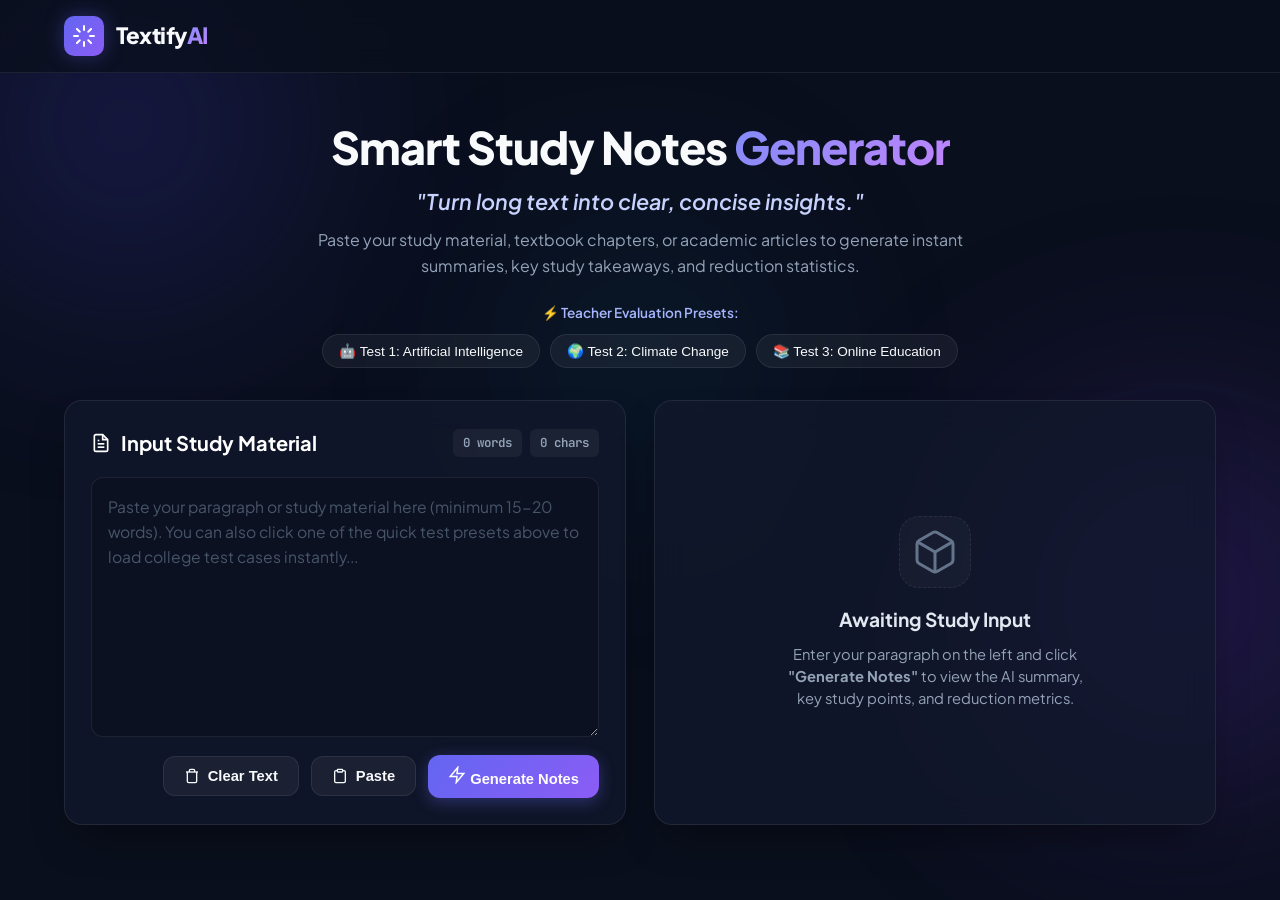
<file: templates/index.html>
<!DOCTYPE html>
<html lang="en">
<head>
  <meta charset="UTF-8">
  <meta name="viewport" content="width=device-width, initial-scale=1.0">
  <title>TextifyAI - Smart Study Notes Generator</title>
  <meta name="description" content="Turn long text into clear, concise insights using pre-trained Generative AI. College Mini Project for MCA Generative AI, SRM IST.">
  <link rel="preconnect" href="https://fonts.googleapis.com">
  <link rel="preconnect" href="https://fonts.gstatic.com" crossorigin>
  <link href="https://fonts.googleapis.com/css2?family=Plus+Jakarta+Sans:wght@300;400;500;600;700;800&family=JetBrains+Mono:wght@400;500;600&display=swap" rel="stylesheet">
  <link rel="stylesheet" href="/static/css/style.css">
</head>
<body>
  <!-- Background Glow Accents -->
  <div class="glow-orb orb-1"></div>
  <div class="glow-orb orb-2"></div>
  <div class="glow-orb orb-3"></div>

  <!-- Header Navigation -->
  <header class="navbar">
    <div class="container nav-container">
      <div class="brand">
        <div class="brand-icon">
          <svg width="24" height="24" viewBox="0 0 24 24" fill="none" stroke="currentColor" stroke-width="2" stroke-linecap="round" stroke-linejoin="round">
            <path d="M12 2v4M12 18v4M4.93 4.93l2.83 2.83M16.24 16.24l2.83 2.83M2 12h4M18 12h4M4.93 19.07l2.83-2.83M16.24 7.76l2.83-2.83"/>
          </svg>
        </div>
        <div class="brand-text">
          <span class="brand-title">Textify<span class="gradient-text">AI</span></span>
        </div>
      </div>

    </div>
  </header>

  <!-- Hero Section -->
  <main class="main-wrapper">
    <section class="hero-section container">

      <h1 class="main-heading">
        Smart Study Notes <span class="gradient-text">Generator</span>
      </h1>
      <p class="tagline">"Turn long text into clear, concise insights."</p>
      <p class="sub-tagline">Paste your study material, textbook chapters, or academic articles to generate instant summaries, key study takeaways, and reduction statistics.</p>

      <!-- Quick Test Preset Buttons -->
      <div class="presets-wrapper">
        <span class="presets-label">⚡ Teacher Evaluation Presets:</span>
        <div class="preset-buttons">
          <button type="button" class="preset-btn" id="btn-sample-ai">
            🤖 Test 1: Artificial Intelligence
          </button>
          <button type="button" class="preset-btn" id="btn-sample-climate">
            🌍 Test 2: Climate Change
          </button>
          <button type="button" class="preset-btn" id="btn-sample-education">
            📚 Test 3: Online Education
          </button>
        </div>
      </div>
    </section>

    <!-- Interactive Input & Result Section -->
    <section class="container app-grid">
      <!-- Input Card -->
      <div class="card input-card">
        <div class="card-header">
          <div class="card-title-group">
            <svg width="20" height="20" viewBox="0 0 24 24" fill="none" stroke="currentColor" stroke-width="2">
              <path d="M14 2H6a2 2 0 0 0-2 2v16a2 2 0 0 0 2 2h12a2 2 0 0 0 2-2V8z"/>
              <polyline points="14 2 14 8 20 8"/>
              <line x1="16" y1="13" x2="8" y2="13"/>
              <line x1="16" y1="17" x2="8" y2="17"/>
              <polyline points="10 9 9 9 8 9"/>
            </svg>
            <h2>Input Study Material</h2>
          </div>
          <div class="counter-group">
            <span class="counter-badge" id="word-count-badge">0 words</span>
            <span class="counter-badge" id="char-count-badge">0 chars</span>
          </div>
        </div>

        <div class="textarea-wrapper">
          <textarea 
            id="text-input" 
            placeholder="Paste your paragraph or study material here (minimum 15-20 words). You can also click one of the quick test presets above to load college test cases instantly..."
            rows="9"
          ></textarea>
        </div>

        <!-- Alert Notification Box -->
        <div id="alert-box" class="alert-box hidden">
          <svg width="18" height="18" viewBox="0 0 24 24" fill="none" stroke="currentColor" stroke-width="2">
            <circle cx="12" cy="12" r="10"/>
            <line x1="12" y1="8" x2="12" y2="12"/>
            <line x1="12" y1="16" x2="12.01" y2="16"/>
          </svg>
          <span id="alert-message">Please enter some text to summarize.</span>
        </div>

        <div class="card-actions">
          <button type="button" id="btn-clear" class="btn btn-outline">
            <svg width="16" height="16" viewBox="0 0 24 24" fill="none" stroke="currentColor" stroke-width="2">
              <polyline points="3 6 5 6 21 6"/>
              <path d="M19 6v14a2 2 0 0 1-2 2H7a2 2 0 0 1-2-2V6m3 0V4a2 2 0 0 1 2-2h4a2 2 0 0 1 2 2v2"/>
            </svg>
            Clear Text
          </button>
          <button type="button" id="btn-paste" class="btn btn-outline">
            <svg width="16" height="16" viewBox="0 0 24 24" fill="none" stroke="currentColor" stroke-width="2">
              <path d="M16 4h2a2 2 0 0 1 2 2v14a2 2 0 0 1-2 2H6a2 2 0 0 1-2-2V6a2 2 0 0 1 2-2h2"/>
              <rect x="8" y="2" width="8" height="4" rx="1" ry="1"/>
            </svg>
            Paste
          </button>
          <button type="button" id="btn-generate" class="btn btn-primary">
            <span class="btn-text">
              <svg width="18" height="18" viewBox="0 0 24 24" fill="none" stroke="currentColor" stroke-width="2">
                <polygon points="13 2 3 14 12 14 11 22 21 10 12 10 13 2"/>
              </svg>
              Generate Notes
            </span>
            <span class="btn-loader hidden">
              <span class="spinner"></span>
              Synthesizing Notes...
            </span>
          </button>
        </div>
      </div>

      <!-- Results Card (Revealed on output) -->
      <div class="card results-card" id="results-card">
        <!-- Placeholder Empty State -->
        <div id="empty-state" class="empty-state">
          <div class="empty-icon">
            <svg width="48" height="48" viewBox="0 0 24 24" fill="none" stroke="currentColor" stroke-width="1.5">
              <path d="M21 16V8a2 2 0 0 0-1-1.73l-7-4a2 2 0 0 0-2 0l-7 4A2 2 0 0 0 3 8v8a2 2 0 0 0 1 1.73l7 4a2 2 0 0 0 2 0l7-4A2 2 0 0 0 21 16z"/>
              <polyline points="3.27 6.96 12 12.01 20.73 6.96"/>
              <line x1="12" y1="22.08" x2="12" y2="12"/>
            </svg>
          </div>
          <h3>Awaiting Study Input</h3>
          <p>Enter your paragraph on the left and click <strong>"Generate Notes"</strong> to view the AI summary, key study points, and reduction metrics.</p>
        </div>

        <!-- Populated Results Container -->
        <div id="results-container" class="results-container hidden">
          <!-- Statistics Section -->
          <div class="stats-grid">
            <div class="stat-card">
              <div class="stat-label">Original Words</div>
              <div class="stat-value" id="stat-orig-words">0</div>
              <div class="stat-meta">Input Length</div>
            </div>
            <div class="stat-card">
              <div class="stat-label">Summary Words</div>
              <div class="stat-value" id="stat-summ-words">0</div>
              <div class="stat-meta">Generated Abstract</div>
            </div>
            <div class="stat-card highlight-card">
              <div class="stat-label">Text Reduced</div>
              <div class="stat-value highlight-value" id="stat-reduction">0.00%</div>
              <div class="progress-bar-container">
                <div class="progress-bar-fill" id="reduction-bar" style="width: 0%;"></div>
              </div>
            </div>
          </div>

          <!-- Summary Block -->
          <div class="result-block">
            <div class="result-block-header">
              <div class="block-title">
                <svg width="18" height="18" viewBox="0 0 24 24" fill="none" stroke="currentColor" stroke-width="2">
                  <path d="M2 3h6a4 4 0 0 1 4 4v14a3 3 0 0 0-3-3H2z"/>
                  <path d="M22 3h-6a4 4 0 0 0-4 4v14a3 3 0 0 1 3-3h7z"/>
                </svg>
                <h3>Generated Summary</h3>
                <span class="badge-mini">BART-Large-CNN</span>
              </div>
              <div class="block-actions">
                <button type="button" class="action-btn" id="btn-tts" title="Read summary aloud">
                  <svg width="16" height="16" viewBox="0 0 24 24" fill="none" stroke="currentColor" stroke-width="2">
                    <polygon points="11 5 6 9 2 9 2 15 6 15 11 19 11 5"/>
                    <path d="M19.07 4.93a10 10 0 0 1 0 14.14M15.54 8.46a5 5 0 0 1 0 7.07"/>
                  </svg>
                  Listen
                </button>
                <button type="button" class="action-btn" id="btn-copy-summary" title="Copy summary">
                  <svg width="16" height="16" viewBox="0 0 24 24" fill="none" stroke="currentColor" stroke-width="2">
                    <rect x="9" y="9" width="13" height="13" rx="2" ry="2"/>
                    <path d="M5 15H4a2 2 0 0 1-2-2V4a2 2 0 0 1 2-2h9a2 2 0 0 1 2 2v1"/>
                  </svg>
                  Copy
                </button>
              </div>
            </div>
            <div class="summary-content" id="summary-text">
              <!-- Summary will be inserted here -->
            </div>
          </div>

          <!-- Key Points Block -->
          <div class="result-block">
            <div class="result-block-header">
              <div class="block-title">
                <svg width="18" height="18" viewBox="0 0 24 24" fill="none" stroke="currentColor" stroke-width="2">
                  <line x1="8" y1="6" x2="21" y2="6"/>
                  <line x1="8" y1="12" x2="21" y2="12"/>
                  <line x1="8" y1="18" x2="21" y2="18"/>
                  <line x1="3" y1="6" x2="3.01" y2="6"/>
                  <line x1="3" y1="12" x2="3.01" y2="12"/>
                  <line x1="3" y1="18" x2="3.01" y2="18"/>
                </svg>
                <h3>Salient Key Points</h3>
                <span class="badge-mini">Study Takeaways</span>
              </div>
              <button type="button" class="action-btn" id="btn-copy-points" title="Copy key points">
                <svg width="16" height="16" viewBox="0 0 24 24" fill="none" stroke="currentColor" stroke-width="2">
                  <rect x="9" y="9" width="13" height="13" rx="2" ry="2"/>
                  <path d="M5 15H4a2 2 0 0 1-2-2V4a2 2 0 0 1 2-2h9a2 2 0 0 1 2 2v1"/>
                </svg>
                Copy
              </button>
            </div>
            <ul class="key-points-list" id="key-points-list">
              <!-- Key points inserted dynamically -->
            </ul>
          </div>
        </div>
      </div>
    </section>



  <script src="/static/js/script.js"></script>
</body>
</html>
</file>
<file: static/css/style.css>
/* 
  TextifyAI - Modern AI-Themed CSS Stylesheet
  Design: Glassmorphism, Deep Violet & Slate palette, Responsive Layout
*/

:root {
  --bg-dark: #0a0f1d;
  --bg-card: rgba(18, 25, 44, 0.75);
  --bg-card-hover: rgba(26, 36, 62, 0.85);
  --border-color: rgba(255, 255, 255, 0.08);
  --border-focus: rgba(99, 102, 241, 0.6);
  --primary: #6366f1;
  --primary-glow: rgba(99, 102, 241, 0.35);
  --secondary: #8b5cf6;
  --accent-green: #10b981;
  --accent-cyan: #06b6d4;
  --text-main: #f8fafc;
  --text-muted: #94a3b8;
  --radius-lg: 18px;
  --radius-md: 12px;
  --radius-sm: 8px;
  --shadow-main: 0 20px 40px -15px rgba(0, 0, 0, 0.5);
  --transition: all 0.25s cubic-bezier(0.16, 1, 0.3, 1);
}

* {
  box-sizing: border-box;
  margin: 0;
  padding: 0;
}

body {
  background-color: var(--bg-dark);
  color: var(--text-main);
  font-family: 'Plus Jakarta Sans', sans-serif;
  line-height: 1.6;
  min-height: 100vh;
  position: relative;
  overflow-x: hidden;
}

/* Atmospheric Glow Orbs */
.glow-orb {
  position: fixed;
  border-radius: 50%;
  filter: blur(120px);
  z-index: -1;
  pointer-events: none;
  opacity: 0.4;
}

.orb-1 {
  width: 450px;
  height: 450px;
  background: radial-gradient(circle, #4f46e5 0%, transparent 70%);
  top: -100px;
  left: -100px;
}

.orb-2 {
  width: 500px;
  height: 500px;
  background: radial-gradient(circle, #7c3aed 0%, transparent 70%);
  bottom: 50px;
  right: -150px;
}

.orb-3 {
  width: 350px;
  height: 350px;
  background: radial-gradient(circle, #0284c7 0%, transparent 70%);
  top: 40%;
  left: 50%;
  transform: translate(-50%, -50%);
  opacity: 0.2;
}

/* Container */
.container {
  width: 100%;
  max-width: 1200px;
  margin: 0 auto;
  padding: 0 24px;
}

/* Header & Navbar */
.navbar {
  position: sticky;
  top: 0;
  z-index: 50;
  background: rgba(10, 15, 29, 0.75);
  backdrop-filter: blur(14px);
  border-bottom: 1px solid var(--border-color);
  padding: 16px 0;
}

.nav-container {
  display: flex;
  align-items: center;
  justify-content: space-between;
}

.brand {
  display: flex;
  align-items: center;
  gap: 12px;
}

.brand-icon {
  width: 40px;
  height: 40px;
  border-radius: 10px;
  background: linear-gradient(135deg, var(--primary), var(--secondary));
  display: flex;
  align-items: center;
  justify-content: center;
  color: #fff;
  box-shadow: 0 0 20px var(--primary-glow);
}

.brand-title {
  font-size: 1.4rem;
  font-weight: 800;
  letter-spacing: -0.5px;
}

.gradient-text {
  background: linear-gradient(135deg, #818cf8, #c084fc);
  -webkit-background-clip: text;
  -webkit-text-fill-color: transparent;
}

.brand-badge {
  font-size: 0.72rem;
  font-weight: 600;
  background: rgba(99, 102, 241, 0.15);
  color: #a5b4fc;
  border: 1px solid rgba(99, 102, 241, 0.3);
  padding: 3px 8px;
  border-radius: 20px;
  margin-left: 6px;
}

.nav-links {
  display: flex;
  align-items: center;
  gap: 18px;
}

.nav-link {
  color: var(--text-muted);
  text-decoration: none;
  font-size: 0.9rem;
  font-weight: 500;
  transition: var(--transition);
}

.nav-link:hover {
  color: var(--text-main);
}

/* Hero Section */
.hero-section {
  text-align: center;
  padding: 48px 0 32px;
}

.hero-badge {
  display: inline-flex;
  align-items: center;
  gap: 8px;
  padding: 6px 16px;
  background: rgba(255, 255, 255, 0.04);
  border: 1px solid var(--border-color);
  border-radius: 30px;
  font-size: 0.85rem;
  color: var(--text-muted);
  margin-bottom: 20px;
}

.pulse-dot {
  width: 8px;
  height: 8px;
  background-color: var(--accent-green);
  border-radius: 50%;
  box-shadow: 0 0 10px var(--accent-green);
  animation: pulse 2s infinite;
}

@keyframes pulse {
  0% { transform: scale(0.95); box-shadow: 0 0 0 0 rgba(16, 185, 129, 0.7); }
  70% { transform: scale(1); box-shadow: 0 0 0 8px rgba(16, 185, 129, 0); }
  100% { transform: scale(0.95); box-shadow: 0 0 0 0 rgba(16, 185, 129, 0); }
}

.main-heading {
  font-size: 2.8rem;
  font-weight: 800;
  line-height: 1.15;
  letter-spacing: -1px;
  margin-bottom: 12px;
}

.tagline {
  font-size: 1.35rem;
  font-weight: 600;
  color: #c7d2fe;
  font-style: italic;
  margin-bottom: 8px;
}

.sub-tagline {
  font-size: 1rem;
  color: var(--text-muted);
  max-width: 680px;
  margin: 0 auto 24px;
}

/* Preset Buttons Wrapper */
.presets-wrapper {
  margin-top: 10px;
  display: flex;
  flex-direction: column;
  align-items: center;
  gap: 10px;
}

.presets-label {
  font-size: 0.85rem;
  font-weight: 600;
  color: #a5b4fc;
}

.preset-buttons {
  display: flex;
  flex-wrap: wrap;
  justify-content: center;
  gap: 10px;
}

.preset-btn {
  background: rgba(255, 255, 255, 0.05);
  border: 1px solid var(--border-color);
  color: var(--text-main);
  padding: 8px 16px;
  border-radius: 20px;
  font-size: 0.85rem;
  font-weight: 500;
  cursor: pointer;
  transition: var(--transition);
}

.preset-btn:hover {
  background: rgba(99, 102, 241, 0.18);
  border-color: rgba(99, 102, 241, 0.4);
  color: #fff;
  transform: translateY(-2px);
}

/* Application Grid */
.app-grid {
  display: grid;
  grid-template-columns: 1fr 1fr;
  gap: 28px;
  margin-bottom: 48px;
}

@media (max-width: 900px) {
  .app-grid {
    grid-template-columns: 1fr;
  }
}

/* Card Styling */
.card {
  background: var(--bg-card);
  border: 1px solid var(--border-color);
  border-radius: var(--radius-lg);
  padding: 26px;
  box-shadow: var(--shadow-main);
  backdrop-filter: blur(16px);
  display: flex;
  flex-direction: column;
  transition: var(--transition);
}

.card:hover {
  border-color: rgba(255, 255, 255, 0.12);
}

.card-header {
  display: flex;
  align-items: center;
  justify-content: space-between;
  margin-bottom: 18px;
}

.card-title-group {
  display: flex;
  align-items: center;
  gap: 10px;
  color: #fff;
}

.card-title-group h2 {
  font-size: 1.25rem;
  font-weight: 700;
}

.counter-group {
  display: flex;
  gap: 8px;
}

.counter-badge {
  font-size: 0.78rem;
  font-weight: 600;
  padding: 4px 10px;
  background: rgba(255, 255, 255, 0.05);
  border-radius: 6px;
  color: var(--text-muted);
  font-family: 'JetBrains Mono', monospace;
}

/* Textarea */
.textarea-wrapper {
  flex: 1;
  display: flex;
}

textarea {
  width: 100%;
  background: rgba(10, 15, 29, 0.6);
  border: 1px solid var(--border-color);
  border-radius: var(--radius-md);
  padding: 16px;
  color: var(--text-main);
  font-size: 0.98rem;
  line-height: 1.6;
  resize: vertical;
  outline: none;
  transition: var(--transition);
  font-family: inherit;
}

textarea:focus {
  border-color: var(--border-focus);
  box-shadow: 0 0 0 3px var(--primary-glow);
}

textarea::placeholder {
  color: #475569;
}

/* Card Actions */
.card-actions {
  display: flex;
  align-items: center;
  justify-content: flex-end;
  gap: 12px;
  margin-top: 18px;
}

/* Buttons */
.btn {
  display: inline-flex;
  align-items: center;
  justify-content: center;
  gap: 8px;
  padding: 11px 20px;
  border-radius: var(--radius-md);
  font-size: 0.92rem;
  font-weight: 600;
  cursor: pointer;
  transition: var(--transition);
  border: none;
  text-decoration: none;
}

.btn-sm {
  padding: 8px 14px;
  font-size: 0.82rem;
}

.btn-primary {
  background: linear-gradient(135deg, var(--primary), var(--secondary));
  color: #fff;
  box-shadow: 0 4px 15px var(--primary-glow);
}

.btn-primary:hover:not(:disabled) {
  opacity: 0.92;
  transform: translateY(-2px);
  box-shadow: 0 8px 25px var(--primary-glow);
}

.btn-outline {
  background: rgba(255, 255, 255, 0.05);
  border: 1px solid var(--border-color);
  color: var(--text-main);
}

.btn-outline:hover {
  background: rgba(255, 255, 255, 0.1);
  color: #fff;
}

.btn-secondary {
  background: rgba(99, 102, 241, 0.15);
  border: 1px solid rgba(99, 102, 241, 0.3);
  color: #a5b4fc;
}

.btn-secondary:hover {
  background: rgba(99, 102, 241, 0.25);
  color: #fff;
}

.btn:disabled {
  opacity: 0.5;
  cursor: not-allowed;
  transform: none;
}

/* Spinner */
.spinner {
  display: inline-block;
  width: 16px;
  height: 16px;
  border: 2px solid rgba(255, 255, 255, 0.3);
  border-radius: 50%;
  border-top-color: #fff;
  animation: spin 0.8s linear infinite;
}

@keyframes spin {
  to { transform: rotate(360deg); }
}

/* Alert Notification */
.alert-box {
  display: flex;
  align-items: center;
  gap: 10px;
  padding: 12px 16px;
  background: rgba(239, 68, 68, 0.15);
  border: 1px solid rgba(239, 68, 68, 0.35);
  border-radius: var(--radius-md);
  color: #fca5a5;
  font-size: 0.9rem;
  margin-top: 14px;
}

/* Results Section & Empty State */
.empty-state {
  display: flex;
  flex-direction: column;
  align-items: center;
  justify-content: center;
  text-align: center;
  height: 100%;
  min-height: 350px;
  color: var(--text-muted);
}

.empty-icon {
  width: 72px;
  height: 72px;
  border-radius: 20px;
  background: rgba(255, 255, 255, 0.03);
  border: 1px dashed var(--border-color);
  display: flex;
  align-items: center;
  justify-content: center;
  margin-bottom: 16px;
  color: #64748b;
}

.empty-state h3 {
  font-size: 1.2rem;
  color: #e2e8f0;
  margin-bottom: 8px;
}

.empty-state p {
  font-size: 0.92rem;
  max-width: 320px;
  line-height: 1.5;
}

/* Populated Results Container */
.results-container {
  display: flex;
  flex-direction: column;
  gap: 22px;
  animation: fadeIn 0.4s ease;
}

@keyframes fadeIn {
  from { opacity: 0; transform: translateY(10px); }
  to { opacity: 1; transform: translateY(0); }
}

/* Stats Dashboard */
.stats-grid {
  display: grid;
  grid-template-columns: repeat(3, 1fr);
  gap: 14px;
}

.stat-card {
  background: rgba(10, 15, 29, 0.5);
  border: 1px solid var(--border-color);
  border-radius: var(--radius-md);
  padding: 14px 16px;
  display: flex;
  flex-direction: column;
}

.stat-label {
  font-size: 0.78rem;
  font-weight: 600;
  text-transform: uppercase;
  letter-spacing: 0.5px;
  color: var(--text-muted);
  margin-bottom: 6px;
}

.stat-value {
  font-size: 1.8rem;
  font-weight: 800;
  font-family: 'JetBrains Mono', monospace;
  color: #fff;
  line-height: 1.1;
}

.stat-meta {
  font-size: 0.75rem;
  color: #64748b;
  margin-top: 4px;
}

.highlight-card {
  background: linear-gradient(135deg, rgba(16, 185, 129, 0.1), rgba(6, 182, 212, 0.1));
  border-color: rgba(16, 185, 129, 0.3);
}

.highlight-value {
  color: #34d399;
}

.progress-bar-container {
  width: 100%;
  height: 6px;
  background: rgba(255, 255, 255, 0.1);
  border-radius: 4px;
  overflow: hidden;
  margin-top: 8px;
}

.progress-bar-fill {
  height: 100%;
  background: linear-gradient(90deg, #10b981, #06b6d4);
  transition: width 0.8s cubic-bezier(0.16, 1, 0.3, 1);
}

/* Result Blocks */
.result-block {
  background: rgba(10, 15, 29, 0.5);
  border: 1px solid var(--border-color);
  border-radius: var(--radius-md);
  padding: 18px;
}

.result-block-header {
  display: flex;
  align-items: center;
  justify-content: space-between;
  margin-bottom: 12px;
}

.block-title {
  display: flex;
  align-items: center;
  gap: 8px;
  color: #fff;
}

.block-title h3 {
  font-size: 1.05rem;
  font-weight: 700;
}

.badge-mini {
  font-size: 0.7rem;
  font-weight: 600;
  padding: 2px 8px;
  background: rgba(99, 102, 241, 0.15);
  border: 1px solid rgba(99, 102, 241, 0.3);
  color: #a5b4fc;
  border-radius: 12px;
  font-family: 'JetBrains Mono', monospace;
}

.block-actions {
  display: flex;
  gap: 8px;
}

.action-btn {
  background: rgba(255, 255, 255, 0.05);
  border: 1px solid var(--border-color);
  color: var(--text-muted);
  padding: 5px 10px;
  border-radius: 6px;
  font-size: 0.78rem;
  font-weight: 600;
  cursor: pointer;
  display: inline-flex;
  align-items: center;
  gap: 5px;
  transition: var(--transition);
}

.action-btn:hover {
  background: rgba(255, 255, 255, 0.12);
  color: #fff;
}

.summary-content {
  font-size: 0.98rem;
  line-height: 1.7;
  color: #e2e8f0;
}

.key-points-list {
  list-style: none;
  display: flex;
  flex-direction: column;
  gap: 10px;
}

.key-points-list li {
  position: relative;
  padding-left: 24px;
  font-size: 0.93rem;
  line-height: 1.55;
  color: #cbd5e1;
}

.key-points-list li::before {
  content: "•";
  position: absolute;
  left: 6px;
  color: var(--accent-green);
  font-size: 1.3rem;
  line-height: 1;
}

/* Info Section */
.info-section {
  margin-bottom: 48px;
}

.info-card {
  background: var(--bg-card);
  border: 1px solid var(--border-color);
  border-radius: var(--radius-lg);
  padding: 24px 28px;
}

.info-card h3 {
  font-size: 1.15rem;
  font-weight: 700;
  margin-bottom: 16px;
  color: #e2e8f0;
}

.info-grid {
  display: grid;
  grid-template-columns: repeat(auto-fit, minmax(280px, 1fr));
  gap: 16px;
}

.info-item {
  display: flex;
  flex-direction: column;
  gap: 4px;
}

.info-label {
  font-size: 0.8rem;
  color: var(--text-muted);
  text-transform: uppercase;
  letter-spacing: 0.5px;
}

.info-val {
  font-size: 0.95rem;
  font-weight: 600;
  color: #fff;
}

/* Footer */
.footer {
  border-top: 1px solid var(--border-color);
  background: rgba(10, 15, 29, 0.85);
  padding: 24px 0;
  font-size: 0.85rem;
  color: var(--text-muted);
}

.footer-content {
  display: flex;
  align-items: center;
  justify-content: space-between;
  flex-wrap: wrap;
  gap: 12px;
}

.footer-links {
  display: flex;
  gap: 20px;
}

.footer-links a {
  color: #a5b4fc;
  text-decoration: none;
  transition: var(--transition);
}

.footer-links a:hover {
  color: #fff;
  text-decoration: underline;
}

.hidden {
  display: none !important;
}
</file>
